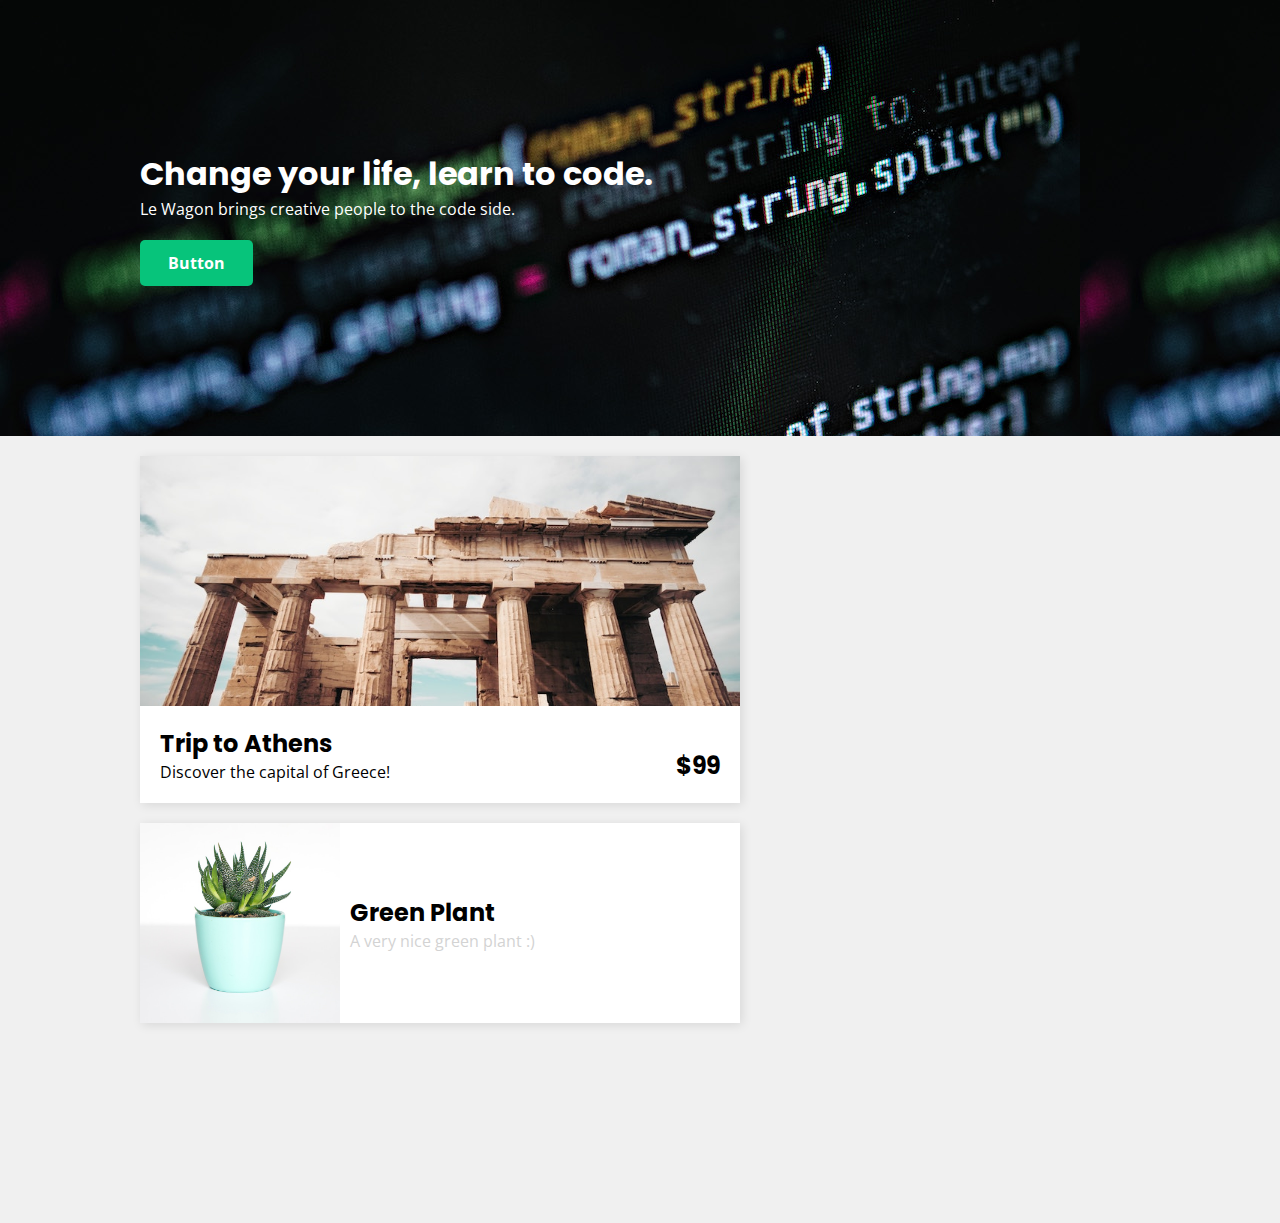
<file: index.html>
<html>
  <head>
    <meta charset="utf-8">
    <title>Combine your components</title>

    <link rel="stylesheet" href="css/style.css">
  </head>

  <body>

    <!-- TODO: Use your components to create a simple landing page -->

    <div class="banner" style="background-image: url(images/background.jpg);">
      <div class="container">
        <h1>Change your life, learn to code.</h1>
        <p>Le Wagon brings creative people to the code side.</p>
        <a href="#" class="btn-green">Button</a>
      </div>
    </div>

    <div class="container">
      <div class="card-trip">
        <img src="images/athens.jpg" alt="Athens">
        <div class="card-trip-infos">
          <div>
            <h2>Trip to Athens</h2>
            <p>Discover the capital of Greece!</p>
          </div>
          <h2>$99</h2>
        </div>
      </div>
  
      <div class="card-product">
        <img src="images/plant.jpg" alt="Plant">
        <div>
          <h2>Green Plant</h2>
          <p>A very nice green plant :)</p>
        </div>
      </div>
    </div>


  </body>

</html>
</file>
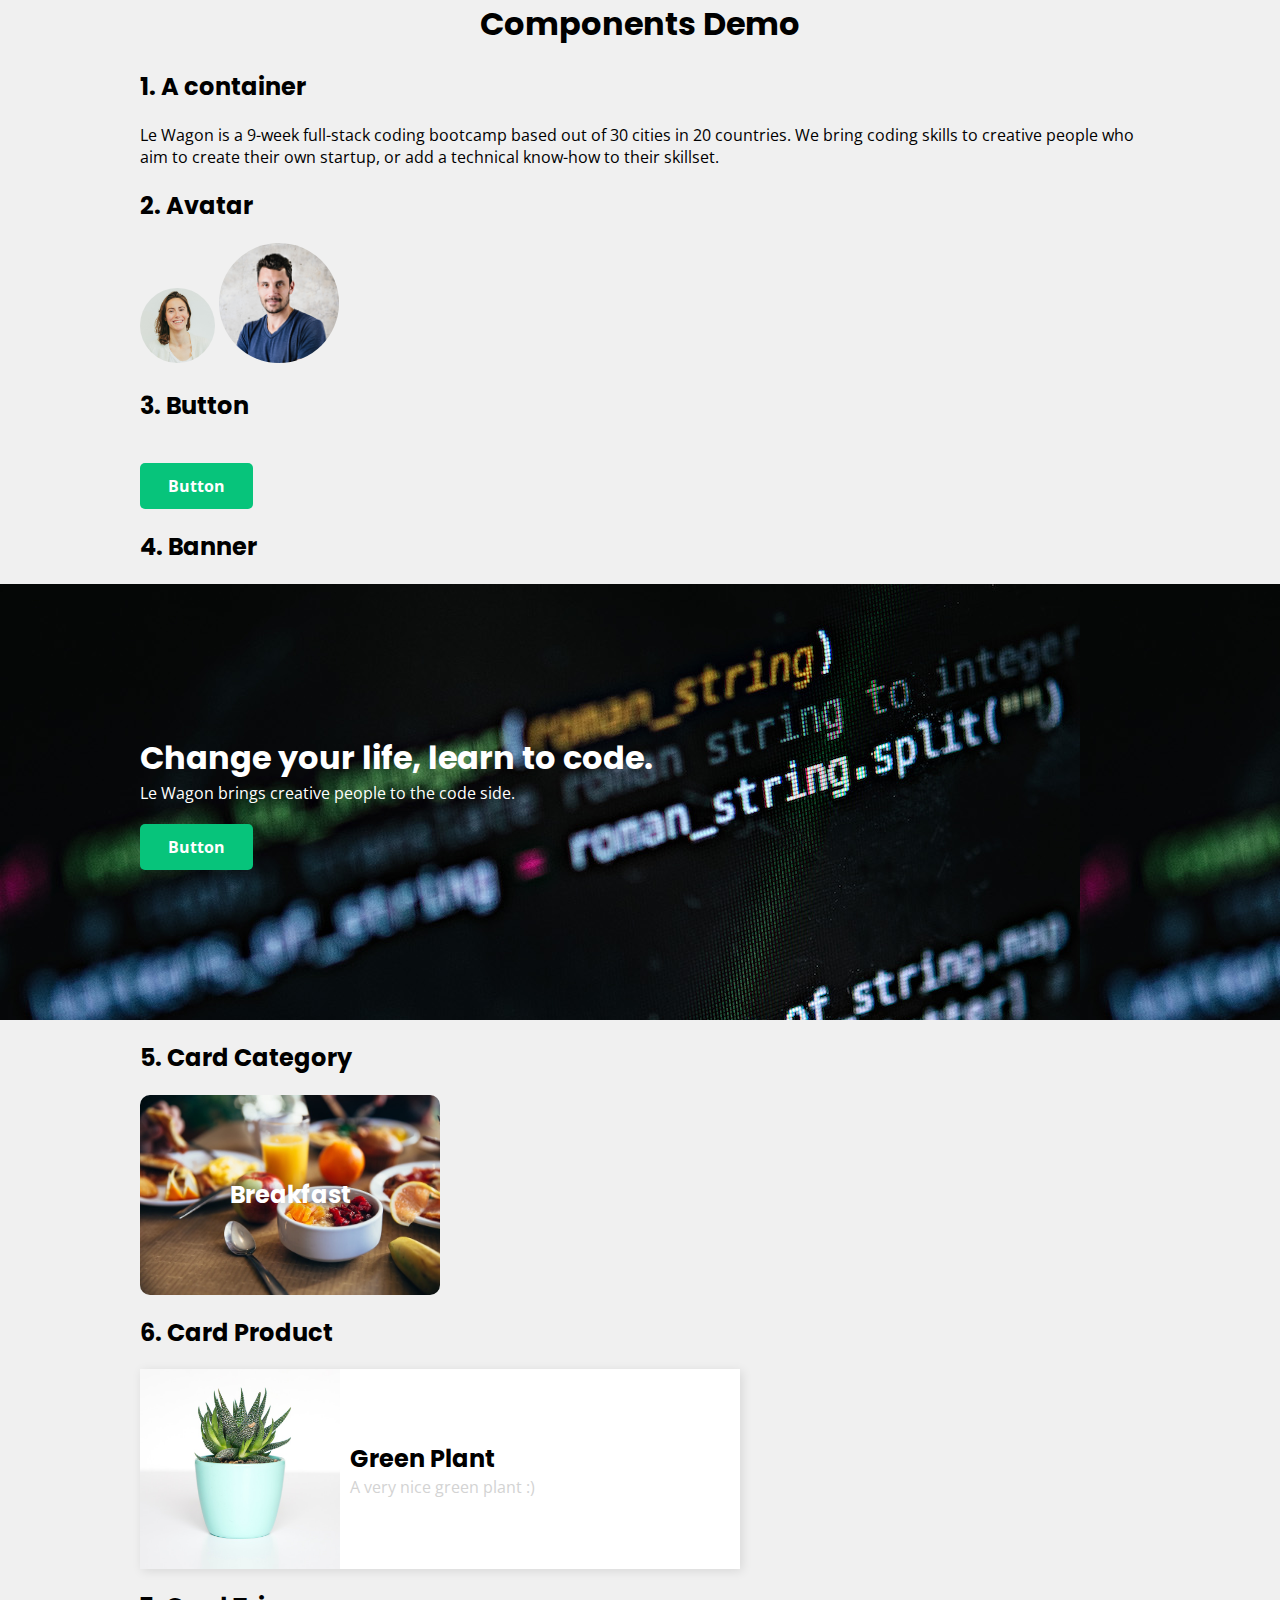
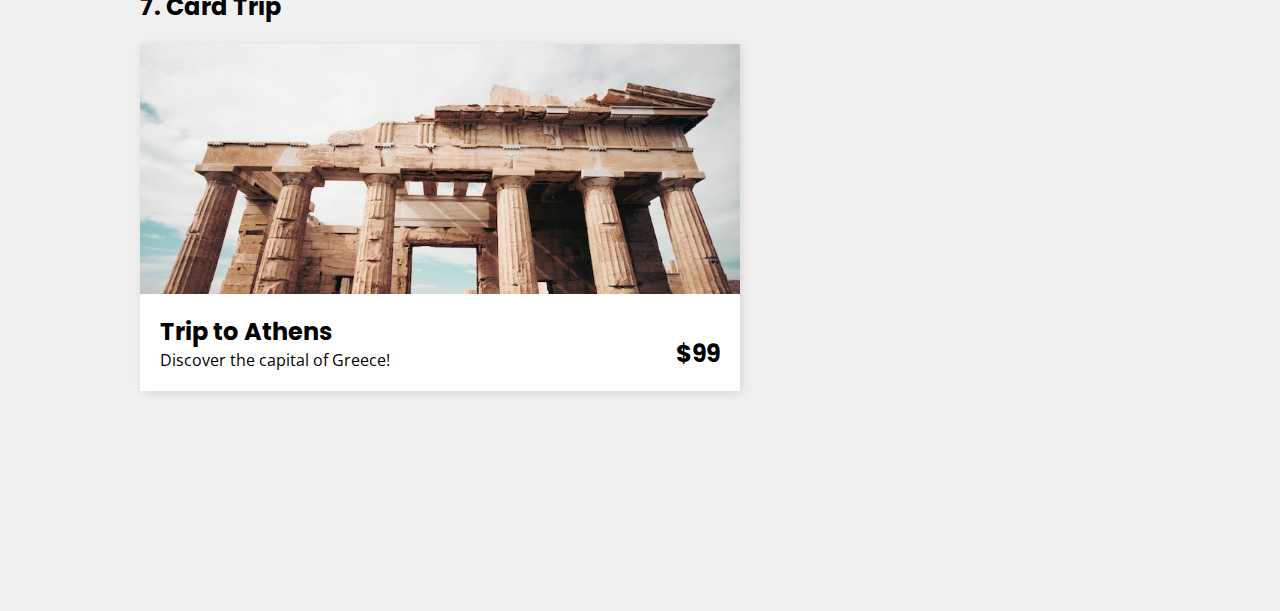
<file: components.html>
<html>
  <head>
    <meta charset="utf-8">
    <title>Components demo</title>

    <link rel="stylesheet" href="css/style.css">
  </head>

  <body>
      <h1 class="text-center">Components Demo</h1>

      <!-- TODO: live-code your components -->
      <div class="container">
        <h2>1. A container</h2>
        <p>Le Wagon is a 9-week full-stack coding bootcamp based out of 30 cities in 20 countries. We bring coding skills to creative people who aim to create their own startup, or add a technical know-how to their skillset.</p>
        
        <h2>2. Avatar</h2>
        <img src="images/alice.jpg" alt="Alice photo" class="avatar img-circle">
        <img src="images/kevin.jpg" alt="Kevin photo" class="avatar-lg img-circle">

        <h2>3. Button</h2>
        <a href="#" class="btn-green">Button</a>

        <h2>4. Banner</h2>
      </div>

      <div class="banner" style="background-image: url(images/background.jpg);">
        <div class="container">
          <h1>Change your life, learn to code.</h1>
          <p>Le Wagon brings creative people to the code side.</p>
          <a href="#" class="btn-green">Button</a>
        </div>
      </div>

      <div class="container">
        <h2>5. Card Category</h2>
        <div class="card-category" style="background-image: url(images/breakfast.jpg);">
          <h2>Breakfast</h2>
        </div>

        <h2>6. Card Product</h2>
        <div class="card-product">
          <img src="images/plant.jpg" alt="Plant">
          <div>
            <h2>Green Plant</h2>
            <p>A very nice green plant :)</p>
          </div>
        </div>

        <h2>7. Card Trip</h2>
        <div class="card-trip">
          <img src="images/athens.jpg" alt="Athens">
          <div class="card-trip-infos">
            <div>
              <h2>Trip to Athens</h2>
              <p>Discover the capital of Greece!</p>
            </div>
            <h2>$99</h2>
          </div>
        </div>
      </div>

            <!-- <div class="container">
        <div class="flexbox">
          <div class="square-1"></div>
          <div class="square-2"></div>
          <div class="square-3"></div>
        </div>
      </div> -->

  </body>
</html>
</file>
<file: css/style.css>
/* --- Google Fonts --- */
@import url("http://fonts.googleapis.com/css?family=Open+Sans:400,300,700|Poppins:400,700");

/* --- Components design --- */
@import url("components/avatar.css");
@import url("components/banner.css");
@import url("components/button.css");
@import url("components/card.css");
@import url("components/container.css");
@import url("components/flexbox.css");
/* TODO: import new components */

/* --- Fonts & colors --- */
body {
  font-family: "Open Sans", "Helvetica", "sans-serif";
  padding-bottom: 200px;
  margin: 0;
  background-color: rgb(240,240,240);
}
h1, h2, h3 {
  font-family: "Poppins", "sans-serif";
}

.text-center {
  text-align: center;
}
</file>
